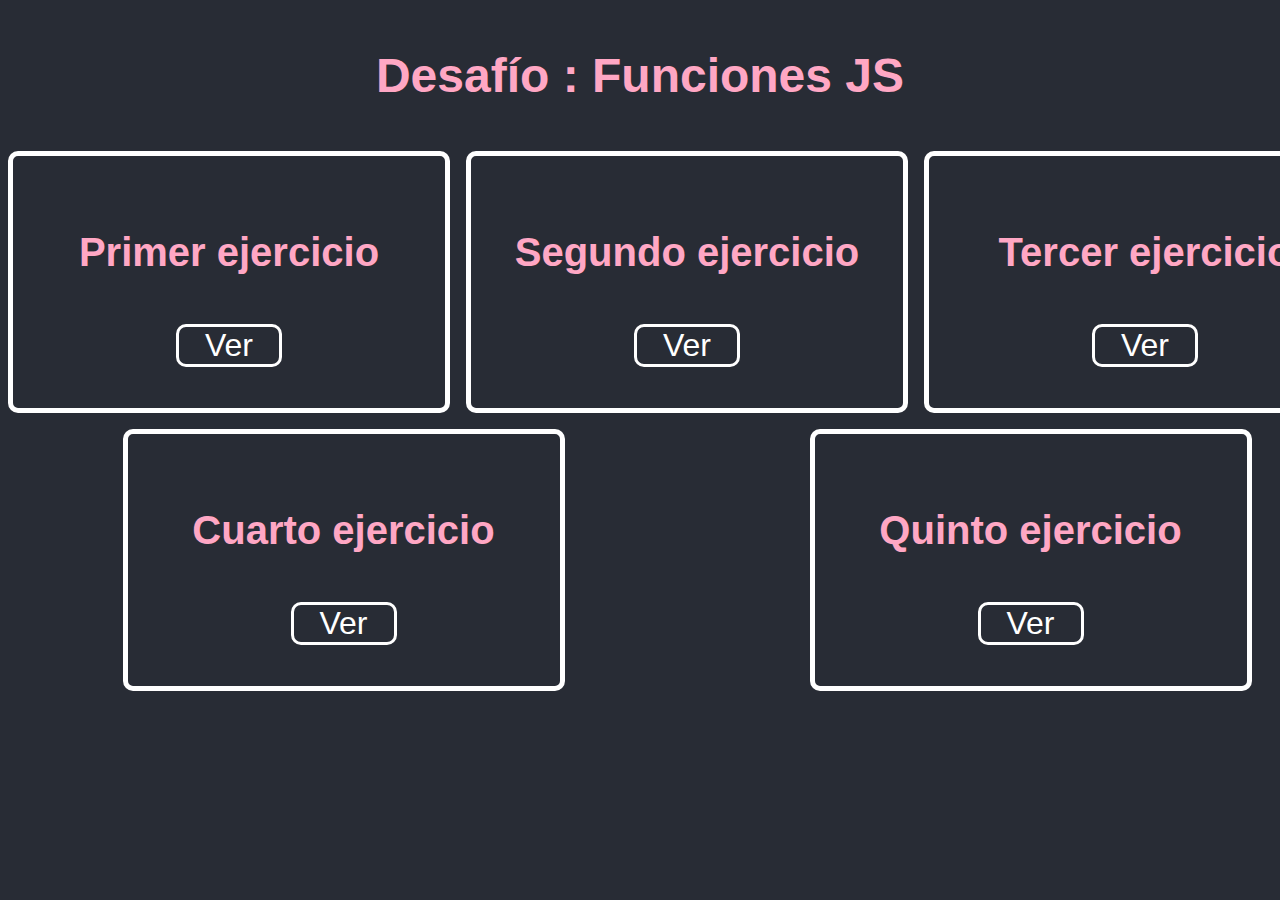
<file: desafio_funciones_javascript/assets/index.html>
<!DOCTYPE html>
<html lang="en">
  <head>
    <meta charset="UTF-8" />
    <meta name="viewport" content="width=device-width, initial-scale=1.0" />
    <title>Desafío Funciones</title>
    <link rel="stylesheet" href="./style/style.css" />
  </head>
  <body>
    <h1>Desafío : Funciones JS</h1>
    <main>
      <section class="card first-card">
        <h2>Primer ejercicio</h2>
        <a
          href="./js/1_funcion.js"
          target="_blank"
          >Ver</a
        >
      </section>
      <section class="card second-card">
        <h2>Segundo ejercicio</h2>
        <a
          href="./js/2_arrow.js"
          target="_blank"
          >Ver</a
        >
      </section>
      <section class="card third-card">
        <h2>Tercer ejercicio</h2>
        <a href="./pintar.html">Ver</a>
      </section>
      <section class="card fourth-card">
        <h2>Cuarto ejercicio</h2>
        <a href="./4_colores.html">Ver</a>
      </section>
      <section class="card fifth-card">
        <h2>Quinto ejercicio</h2>
        <a href="./last_exercise.html">Ver</a>
      </section>
    </main>
  </body>
</html>
</file>
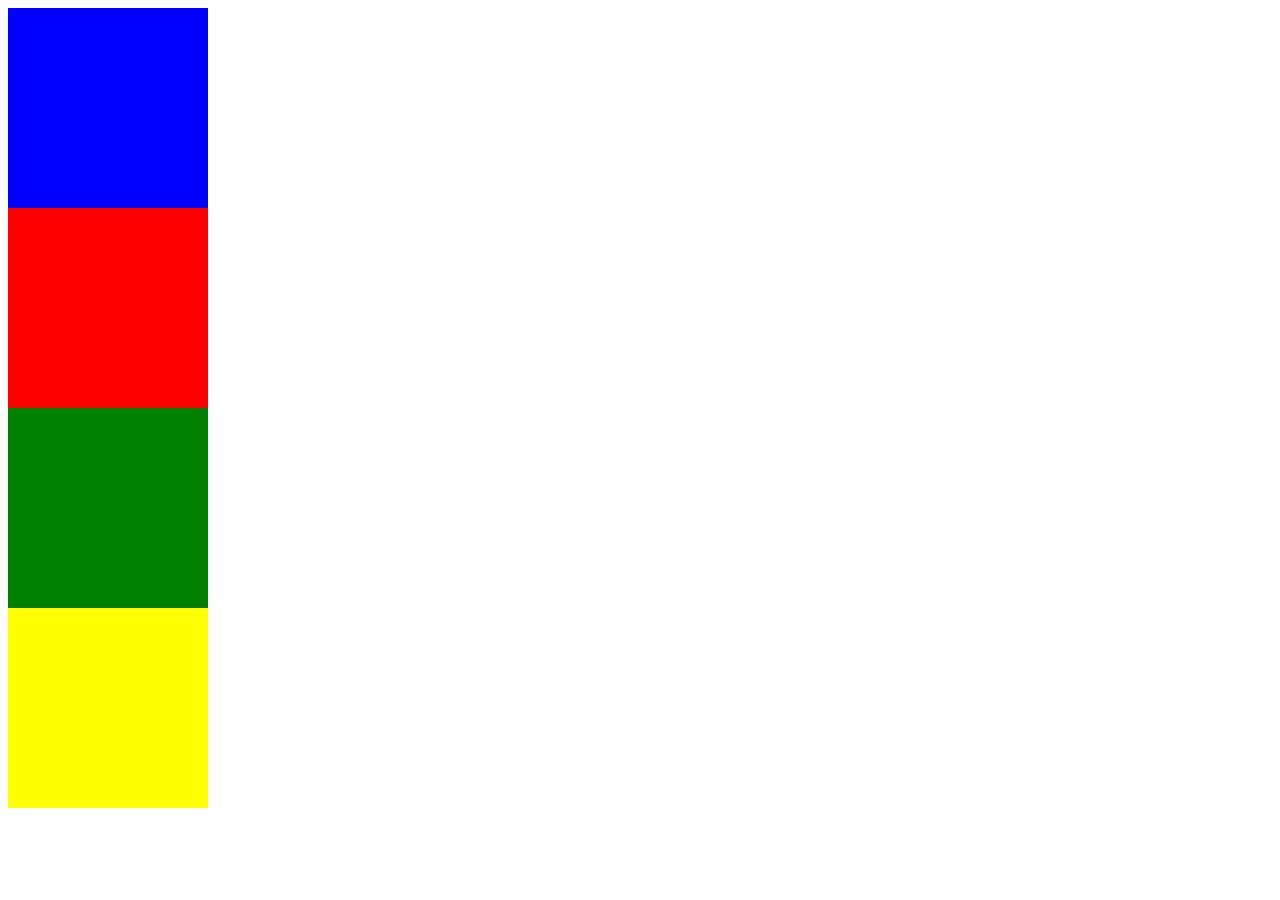
<file: desafio_funciones_javascript/assets/4_colores.html>
<!DOCTYPE html>
<html lang="en">
  <head>
    <meta charset="UTF-8" />
    <meta name="viewport" content="width=device-width, initial-scale=1.0" />
    <title>4 colores</title>
    <script
      src="./js/script_4colores.js"
      defer
      type="text/javascript"
    ></script>
  </head>
  <body>
    <div id="first-box"></div>
    <div id="second-box"></div>
    <div id="third-box"></div>
    <div id="fourth-box"></div>
  </body>
</html>
</file>
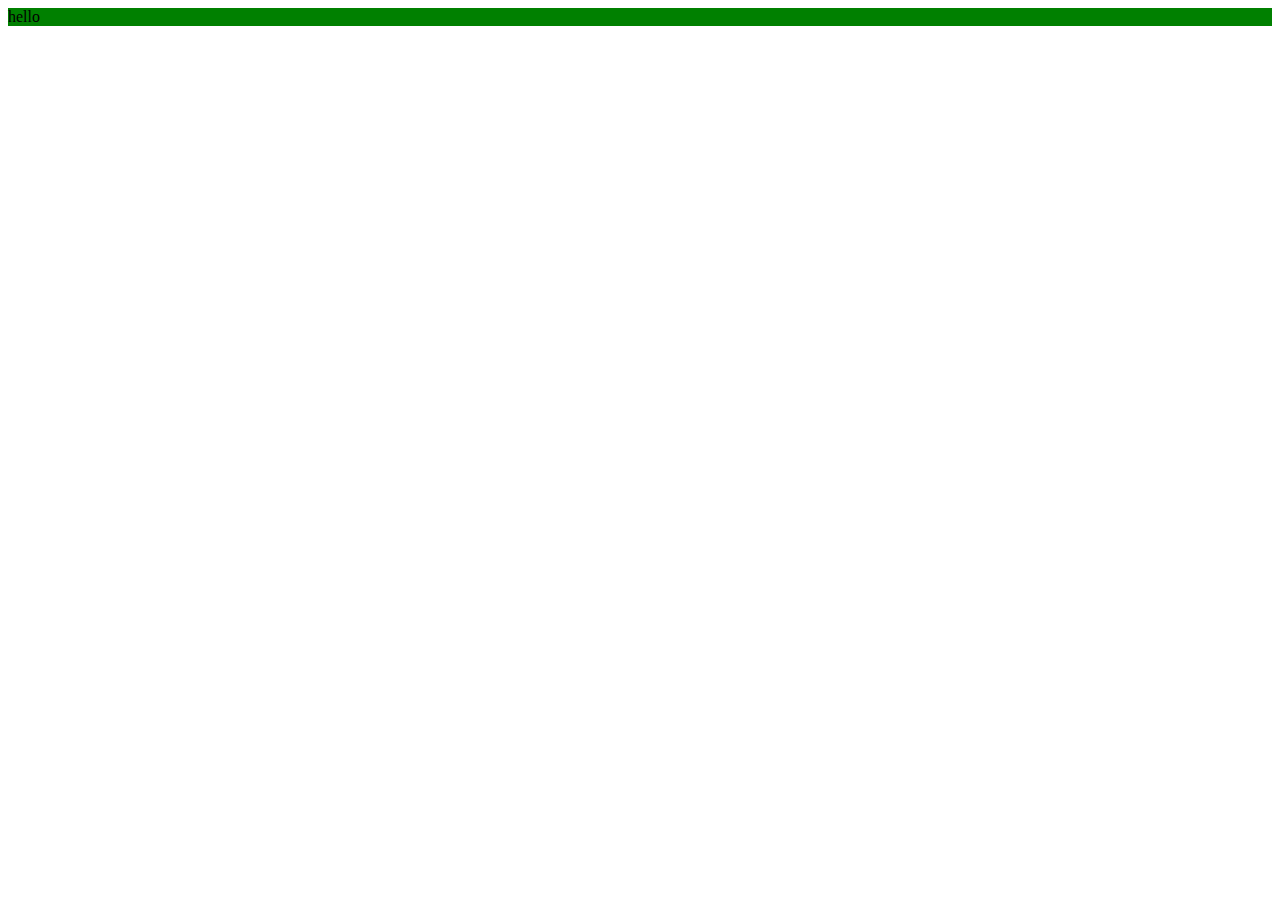
<file: desafio_funciones_javascript/assets/pintar.html>
<!DOCTYPE html>
<html lang="en">
  <head>
    <meta charset="UTF-8" />
    <meta name="viewport" content="width=device-width, initial-scale=1.0" />
    <title>Third exercise</title>
    <script src="./js/script.js" defer></script>
  </head>
  <body>
    <div id="ele1">hello</div>
  </body>
</html>
</file>
<file: desafio_funciones_javascript/assets/style/style.css>
/* @import url("https://fonts.googleapis.com/css2?family=Raleway:wght@200;300;400;500;600;700;800&family=Roboto:wght@100;300;400;500&display=swap"); */

/* *::before,
*::after,
* {
  margin: 0;
  padding: 0;
} */

body {
  font-family: "Roboto", sans-serif;
  background-color: #282c35;
  color: #ffa7c4;
}

h1 {
  text-align: center;
  margin: 1em 0;
  font-size: 3rem;
}

main {
  display: grid;
  grid-template-columns: repeat(6, 1fr);
  grid-template-areas: "first first second second third third"
  "fourth fourth  fourth fifth fifth fifth";
  place-items: center;
  gap: 1em;
}

.card {
  display: flex;
  flex-direction: column;
  padding: 1em;
  justify-content: center;
  align-items: center;
  border: 5px solid white;
  border-radius: 10px;
  height: 220px;
  width: 400px;
  gap: 1em;
}
h2 {
  font-family: "raleway", sans-serif;
  font-size: 2.5rem;
  text-align: center;
}

.card a {
  text-decoration: none;
  color: white;
  font-weight: 500;
  border: 3px solid white;
  border-radius: 10px;
  width: 100px;
  text-align: center;
  transition: 0.2s ease-in-out;
  font-size: 2rem;
}

a:hover {
  background-color: white;
  color: #ffa7c4;
}

.first-card {
    grid-area: first
}
.second-card {
    grid-area: second;
}
.third-card {
    grid-area: third;
}
.fourth-card {
    grid-area: fourth;
}
.fifth-card {
    grid-area: fifth;  }
</file>
